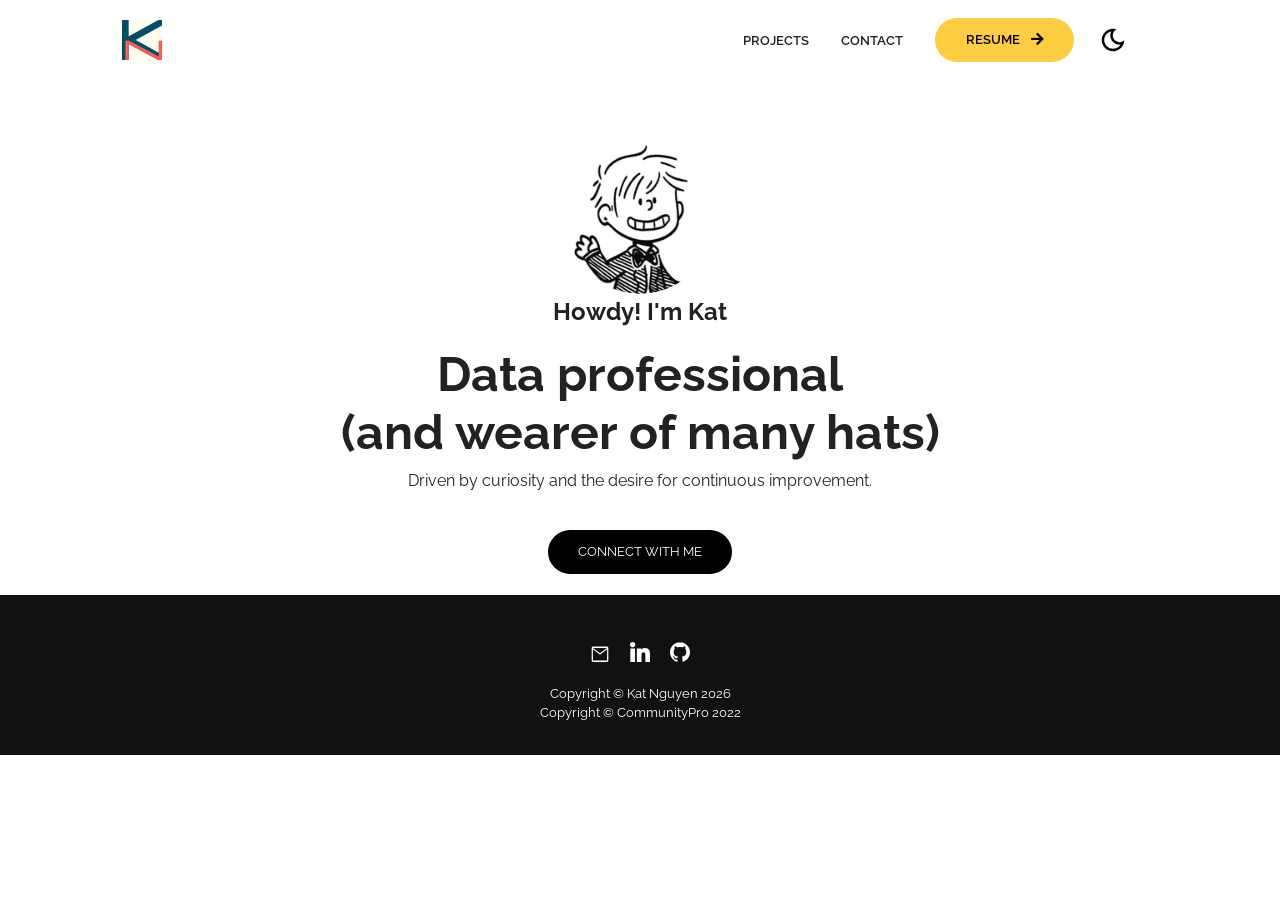
<file: docs/index.html>
<!DOCTYPE html>
<html lang="en">
  <head>
    <!--Google tag (gtag.js)-->
    <script async src="https://www.googletagmanager.com/gtag/js?id=G-QX7SD2F5W8"></script>
    <script>
      window.dataLayer = window.dataLayer || [];
      function gtag(){dataLayer.push(arguments);}
      gtag('js', new Date());
      gtag('config', 'G-QX7SD2F5W8');
    </script>

    <meta charset="UTF-8" />
    <meta http-equiv="X-UA-Compatible" content="IE=edge" />
    <meta name="viewport" content="width=device-width, initial-scale=1.0" />
    <!-- Primary Meta Tags -->
    <title>Kat Nguyen</title>
    <meta name="title" content="Kat Nguyen" />
    <meta
      name="description"
      content="Kat Nguyen's portfolio website"
    />

    <!-- GitHub-->
    <meta property="og:type" content="website" />
    <meta
      property="og:url"
      content="https://github.com/kattang"
    />

    <!-- Link -->
    <link
      rel="apple-touch-icon"
      sizes="180x180"
      href="assets/favicon/apple-touch-icon.svg"
    />
    <link
      rel="icon"
      type="image/svg"
      sizes="16x16"
      href="/assets/favicon/favicon-16x16.svg"
    />
    <link
      rel="icon"
      type="image/svg"
      sizes="32x32"
      href="assets/favicon/favicon-32x32.svg"
    />
    <link
      rel="icon"
      type="image/svg"
      sizes="192x192"
      href="assets/favicon/android-chrome-192x192.svg"
    />
    <link
      rel="icon"
      type="image/svg"
      sizes="512x512"
      href="assets/favicon/android-chrome-512x512.svg"
    />
    <link rel="icon" type="image/x-icon" href="assets/favicon/favicon.ico" />
    <link rel="manifest" href="assets/favicon/site.webmanifest" />
    <link
      rel="stylesheet"
      href="https://use.fontawesome.com/releases/v5.15.4/css/all.css"
      integrity="sha384-DyZ88mC6Up2uqS4h/KRgHuoeGwBcD4Ng9SiP4dIRy0EXTlnuz47vAwmeGwVChigm"
      crossorigin="anonymous"
    />
    <link rel="stylesheet" href="css/style.css" />
    <link rel="stylesheet" href="css/utilities.css" />
  </head>
  <body>
    <header id="hero">
      <!-- Navbar -->
      <nav class="navbar">
        <div class="container">
          <!-- Logo -->
          <h1 id="logo">
            <a href="https://github.com/kattang">
              <img src="./assets/logo.svg" alt="Logo of the letters KN"/>
            </a>
          </h1>
          <!-- Navbar links -->
          <ul class="nav-menu">
            <li><a class="nav-link" href="#projects">PROJECTS</a></li>
            <li><a class="nav-link" href="mailto:katnguyen96@gmail.com">CONTACT</a></li>
            <li>
              <a
                class="nav-link btn btn-primary"
                href="./assets/KatNguyenResume.pdf"
                >RESUME <i class="fas fa-arrow-right"></i
              ></a>
            </li>

            <!-- Toggle switch -->
            <div class="theme-switch">
              <input type="checkbox" id="switch" />
              <label class="toggle-icons" for="switch">
                <img class="moon" src="assets/moon.svg" />
                <img class="sun" src="assets/sun.svg" />
              </label>
            </div>
            <!-- Hamburger menu -->
          </ul>
          <div class="hamburger">
            <span class="bar"></span>
            <span class="bar"></span>
            <span class="bar"></span>
          </div>
        </div>
      </nav>

      <section class="header-container">
        <img
          class="profile-image"
          src="assets/profile-image.png"
          alt="Portrait of Kat in the style of Peanuts comics"
        />
        <h1>Howdy! I'm Kat</h1>

        <div class="content-text">
          <h2>Data professional</h2>
          <h2>(and wearer of many hats)</h2>

          <p>
           Driven by curiosity and the desire for continuous improvement.
          </p>
        </div>
        <a
          href="https://www.linkedin.com/in/knguyena/"
          class="btn btn-secondary"
          target="_blank"
          >Connect With Me</a
        >
      </section>
    </header>

    <!-- Projects 
    <section id="projects" class="project-container container">
      <div class="division"></div>
      <div class="content-text">
        <h2>Projects</h2>
      </div>

      <article class="project">
        <!-- Project 1 
        <div href="" class="card">
          <div class="project-info">
            <div class="project-bio">
              <h3>Project One</h3>
              <p>Coming Soon!</p>
            </div>

            <div class="project-link">
              <a href="#" target="_blank"><i class="fab fa-github"></i></a>
              <a href="#" target="_blank"><i class="fas fa-globe"></i></a>
            </div>
          </div>
        </div>

        <!-- Project 2 
        <div href="" class="card">
          <div class="project-info">
            <div class="project-bio">
              <h3>Project Two</h3>
              <p>Coming Soon!</p>
            </div>

            <div class="project-link">
              <a href="#" target="_blank"><i class="fab fa-github"></i></a>
              <a href="#" target="_blank"><i class="fas fa-globe"></i></a>
            </div>
          </div>
        </div>

        <!-- Project 3 
        <div href="" class="card">
          <div class="project-info">
            <div class="project-bio">
              <h3>Project Three</h3>
              <p>Coming Soon!</p>
            </div>

            <div class="project-link">
              <a href="#" target="_blank"><i class="fab fa-github"></i></a>
              <a href="#" target="_blank"><i class="fas fa-globe"></i></a>
            </div>
          </div>
        </div> -->

        <!-- Project 4 
        <div href="" class="card">
          <div class="project-info">
            <div class="project-bio">
              <h3>Project Four</h3>
              <p>React, Redux, SASS</p>
            </div>

            <div class="project-link">
              <a href="#" target="_blank"><i class="fab fa-github"></i></a>
              <a href="#" target="_blank"><i class="fas fa-globe"></i></a>
            </div>
          </div>
        </div>
        -->

        <!-- Project 5 
        <div href="" class="card">
          <div class="project-info">
            <div class="project-bio">
              <h3>Project Five</h3>
              <p>React, Redux, SASS</p>
            </div>

            <div class="project-link">
              <a href="#" target="_blank"><i class="fab fa-github"></i></a>
              <a href="#" target="_blank"><i class="fas fa-globe"></i></a>
            </div>
          </div>
        </div>
        -->

        <!-- Project 6 
        <div href="" class="card">
          <div class="project-info">
            <div class="project-bio">
              <h3>Project Six</h3>
              <p>React, Redux, SASS</p>
            </div>

            <div class="project-link">
              <a href="#" target="_blank"><i class="fab fa-github"></i></a>
              <a href="#" target="_blank"><i class="fas fa-globe"></i></a>
            </div>
          </div>
        </div>
          -->
      </article> 

     <!-- See More Button
      <a href="#" class="btn btn-secondary"
        target="_blank" >See More <i class="fas fa-arrow-right"></i
      ></a> 
      -->
    </section>

    <footer id="footer">
      <div class="container">
        <!-- Social links -->
        <div class="social">
          <a href="mailto:katnguyen96@gmail.com" target="Email"><img src="./assets/email-icon.svg" alt="Email"/></a>
          <a href="https://www.linkedin.com/in/knguyena/" target="LinkedIn"><img src="./assets/linkedin-icon.svg" alt="Linkedin"/></a>
          <a href="https://github.com/kattang/" target="GitHub"><img src="./assets/github-icon.svg" alt="GitHub" /></a>
        </div>
        <!-- Attribution -->
        <div class="attribution">
          <p>Copyright &copy; <a href="https://github.com/kattang/kattang.github.io">Kat Nguyen</a> <span id="datee"></span></p>
          <p>Copyright &copy; <a href="https://github.com/CommunityPro/portfolio-html">CommunityPro</a> 2022</p>
        </div>
      </div>
    </footer>
    <script src="js/script.js"></script>
  </body>
</html>
</file>
<file: docs/css/style.css>
/* This is the required project styling. Will contain essential CSS styles like:
   * Flex property
   * Grid layout
   * Cards and sections
*/

@import url(https://fonts.googleapis.com/css?family=Raleway:100,200,300,regular,500,600,700,800,900,100italic,200italic,300italic,italic,500italic,600italic,700italic,800italic,900italic);

/* variables */
:root {
  /* Colors */
  --primary-color: #ffcd42;
  --secondary-color: #ffd35c;
  --bg-primary: #ffffff;
  --text-color: #222222;
  --text-color-two: #ffffff;
  --bg-secondary: #000000;
  --card-background: #f4f4f4;
  --bg-secondary-two: #111111;

  --shadow: 0 10px 40px rgba(0, 0, 0, 0.2);

  /* Font Weight */
  --weight-small: 400;
  --weight-semibold: 600;
  --weight-bold: 800;

  /* Max width */
  --width-small: 600px;
  --width-medium: 1100px;
  --width-large: 1300px;
}

[data-theme="dark"] {
  --primary-color: #ffcd42;
  --secondary-color: #ffd35c;
  --bg-primary: #000000;
  --text-color: #ffffff;
  --text-color-two: #222222;
  --bg-secondary: #ffffff;
  --card-background: #111111;
  --bg-secondary-two: #f4f4f4;
  --shadow: 0 2px 10px rgba(95, 95, 95, 0.2);
}

html {
  font-size: 100%;
  scroll-behavior: smooth;
}

/* Reset default styling */
* {
  margin: 0;
  padding: 0;
  box-sizing: border-box;
}

ul {
  list-style: none;
}

a {
  text-decoration: none;
  color: var(--text-color);
}

/* Main styling */
body {
  background: var(--bg-primary);
  color: var(--text-color);
  font-family: "Raleway", sans-serif;
  line-height: 1.5;
}

/* Navbar */
.navbar {
  position: fixed;
  top: 0;
  left: 0;
  right: 0;
  z-index: 20;
  background: var(--bg-primary);
}

.navbar .container {
  display: flex;
  align-items: center;
  justify-content: space-between;
  z-index: 20;
  height: 80px;
  width: 100%;
}

.navbar .nav-menu {
  display: flex;
  align-items: center;
  background: var(--bg-primary);
}

.navbar .nav-link {
  margin: 0 1rem;
  font-size: 0.8rem;
  font-weight: var(--weight-semibold);
}

.navbar #logo img {
  display: block;
  width: 40px;
}

.navbar .btn {
  margin-right: 1.5rem;
}

.fas.fa-arrow-right {
  margin-left: 0.5rem;
  font-size: 0.9rem;
}

/* hamburger */
.hamburger {
  margin-bottom: 0.1rem;
  display: none;
}

.bar {
  display: block;
  width: 23px;
  height: 3px;
  margin: 4px auto;
  transition: all 0.3s ease-in-out;
  border-radius: 30px;
  background-color: var(--bg-secondary);
}

/* Hero section */
#hero {
  display: flex;
  flex-direction: column;
  height: 100%;
}

.profile-image {
  width: 150px;
  border-radius: 50%;
}

@keyframes bounce {
  from {
    transform: translateY(0px);
  }

  to {
    transform: translateY(-10px);
  }
}

.division {
  width: 100%;
  height: 2px;
  background-color: var(--card-background);
  margin: 5.5rem 0;
}
/* Projects */
#projects {
  display: flex;
  flex-direction: column;
  margin: 2rem auto 5rem;
}

#projects .btn {
  align-self: center;
  margin: 2rem 0;
}

.project {
  display: grid;
  grid-template-columns: repeat(3, 1fr);
  grid-auto-rows: minmax(250px, auto);
  grid-gap: 0.9rem;
}

.card .project-bio p {
  font-size: 0.83rem;
}

.card .project-bio h3 {
  font-size: 0.9rem;
}

.project-info {
  display: flex;
  justify-content: space-between;
  opacity: 0;
  position: relative;
  transition: 0.5s ease-in-out;
}

.project-bio {
  display: flex;
  flex-direction: column;
  justify-content: flex-end;
  position: relative;
  top: 160px;
  left: 10px;
}

/* Footer */
#footer {
  background: #111111;
}

#footer .container {
  display: flex;
  flex-direction: column;
  align-items: center;
  justify-content: center;
  color: #ffffff;
  min-height: 160px;
  text-align: center;
}

#footer a {
  font-size: 0.8rem;
  color: #fff;
}

#footer a:hover {
  opacity: 0.6;
}

#footer .social {
  margin: 0.9rem 0;
}

#footer .social img {
  width: 20px;
  height: 20px;
}

#footer .social a {
  margin: 0 0.5rem;
}

#footer p {
  font-size: 0.8rem;
}

/* Responsiveness */

@media (max-width: 1000px) {
  .project {
    display: grid;
    grid-template-columns: repeat(2, 1fr);
  }
}

@media (max-width: 768px) {
}

@media (max-width: 670px) {
  .navbar .nav-menu {
    position: fixed;
    right: -100vw;
    top: 4.5rem;
    flex-direction: column;
    width: calc(80% - 10px);
    transition: 0.3s;
    box-shadow: var(--shadow);
    padding: 2rem;
    border-radius: 5px;
    align-items: flex-start;
  }

  .navbar .btn {
    margin: 0;
    margin-top: 1rem;
  }

  .nav-menu.active {
    right: 20px;
  }

  .nav-menu .nav-link {
    font-size: 0.9rem;
    margin: 0 0.2rem;
  }

  .nav-menu li {
    margin-bottom: 0.5rem;
    width: 100%;
  }

  .nav-menu .btn {
    width: 100%;
    text-align: center;
    margin-top: 0.5rem;
  }

  .hamburger {
    display: block;
    cursor: pointer;
    padding: 0.2rem 0.4rem;
  }

  .hamburger.active {
    border: 1px dotted gray;
  }

  .hamburger.active .bar:nth-child(2) {
    opacity: 0;
  }

  .hamburger.active .bar:nth-child(1) {
    transform: translateY(6px) rotate(45deg);
  }

  .hamburger.active .bar:nth-child(3) {
    transform: translateY(-8px) rotate(-45deg);
  }
}

@media (max-width: 600px) {
  .project {
    display: grid;
    grid-template-columns: 1fr;
  }

  .header-container .btn {
    border-radius: 5px;
    width: 80%;
  }
}
</file>
<file: docs/css/utilities.css>
/* ?This is where reusable styling of this template will be. 
   !Will contain things like:
   * Button styling
   * Background color styling
   * padding and margin
*/

.container {
  max-width: var(--width-medium);
  margin: 0 auto;
  padding: 1rem 2rem;
}

h1::selection,
h2::selection {
  color: #111;
  background: var(--primary-color);
}

/* Buttons */
.btn {
  display: inline-block;
  padding: 0.75rem 1.9rem;
  border-radius: 30px;
  text-transform: uppercase;
  font-size: 0.82rem;
  transition: 0.3s;
}

.btn-primary {
  background: var(--primary-color);
  color: #000000;
}

.btn-secondary {
  margin: 5px 0;
  background-color: var(--bg-secondary);
  color: var(--bg-primary);
}

/* add hover to resume button */
.btn-primary:hover {
  background: var(--secondary-color);
}

/* Dark mode toggle */
#switch {
  display: none;
}

.toggle-icons {
  display: flex;
  justify-content: space-between;
  align-items: center;
  cursor: pointer;
}

.toggle-icons > img {
  transition: 0.6s cubic-bezier(0.23, 1, 0.32, 1);
  width: 30px;
}

.moon {
  transform: rotate(10deg);
}

#switch:checked + .toggle-icons .moon {
  transform: rotate(250deg);
}

#switch:checked + .toggle-icons .sun {
  transform: rotate(100deg);
}

/* Header Container */
.header-container {
  display: flex;
  flex-direction: column;
  align-items: center;
  justify-content: center;
  margin-top: 8rem;
  padding: 1rem;
}

.header-container > div {
  margin-top: 1rem;
}

.content-text {
  text-align: center;
  margin: 1.5rem 0;
}

.content-text h2 {
  font-size: 3rem;
  line-height: 1.2;
  transition: 0.2s ease-in-out;
}

.content-text p {
  padding: 0.5rem;
  margin: 0 auto;
  max-width: 700px;
}

/* Project cards */
.card {
  padding: 1rem;
  background: var(--card-background);
  color: #ffffff;
  border-radius: 5px;
  transition: 0.4s ease-in-out;
  cursor: pointer;
}

.card a {
  color: #ffffff;
  transition: 0.25s ease-in-out;
  font-size: 1.1rem;
  margin-right: 0.3rem;
}

.card a:hover {
  color: var(--primary-color);
}

.card:hover {
  box-shadow: inset 0 100px 1000px 10px rgba(0, 0, 0, 0.8);
}

.card:hover .project-info {
  opacity: 1;
}

/* Project Images */

/* project 1 */
.card:nth-child(1) {
  background: url(../assets/project/project-one.png) center center/cover;
}

/* Project 2 */
.card:nth-child(2) {
  background: url(../assets/project/project-two.png) center center/cover;
}

/* Project 3 */
.card:nth-child(3) {
  background: url(../assets/project/project-three.png) center center/cover;
}

/* Project 4 */
.card:nth-child(4) {
  background: url(../assets/project/project-four.png) center center/cover;
}

/* Project 5 */
.card:nth-child(5) {
  background: url(../assets/project/project-five.png) center center/cover;
}

/* Project 6 */
.card:nth-child(6) {
  background: url(../assets/project/project-six.png) center center/cover;
}

/* Media Queries */
@media (max-width: 768px) {
  .header-container {
    margin-top: 7rem;
    text-align: center;
  }

  .content-text h2 {
    font-size: 2.5rem;
  }
}
</file>
